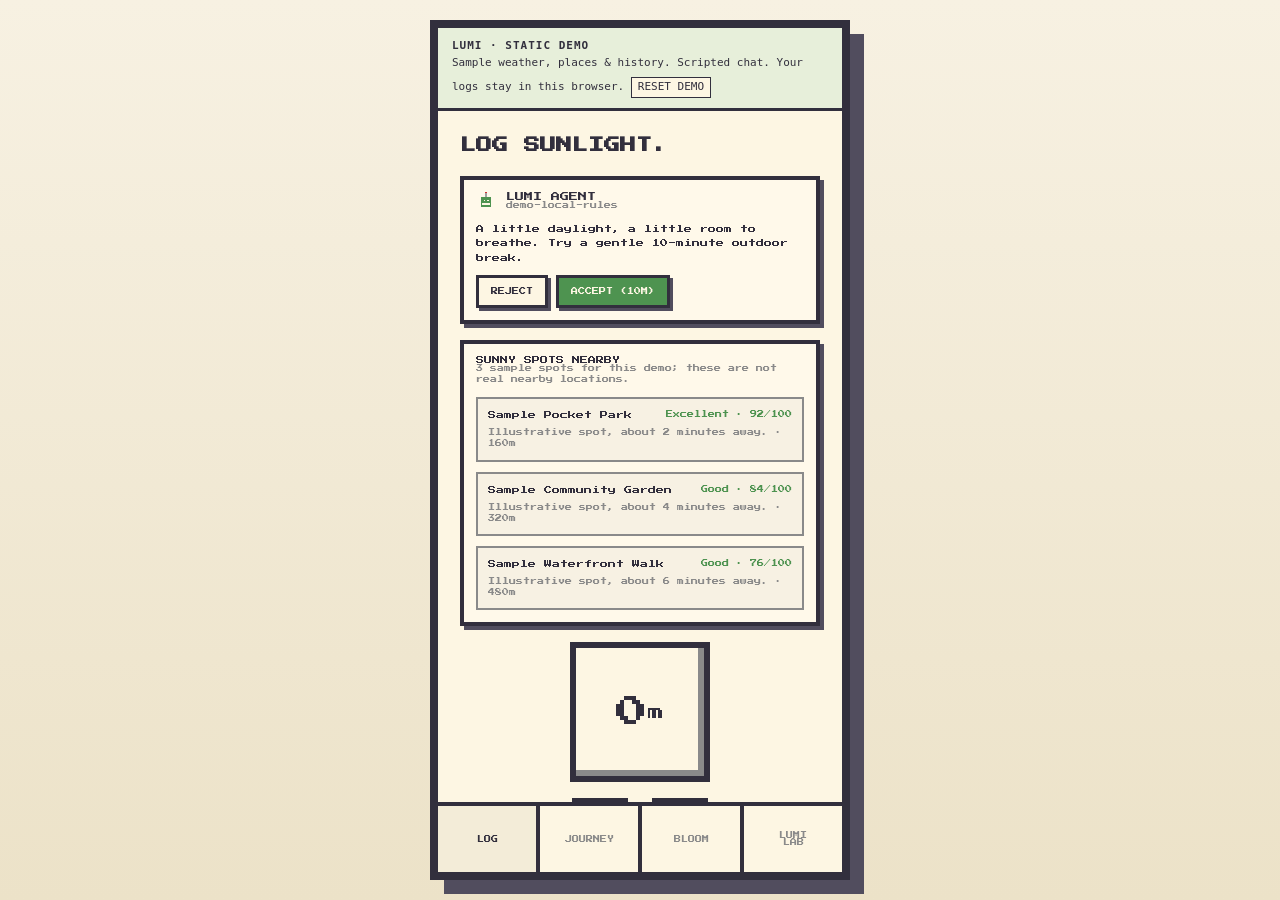
<file: demo/index.html>
<!DOCTYPE html>
<html lang="en">
<head>
    <meta charset="UTF-8">
    <meta name="viewport" content="width=device-width, initial-scale=1.0">
    <title>Lumi · Lumina Bloom Demo</title>
    <link rel="stylesheet" href="static/styles.css">
</head>
<body class="demo-mode">
<div class="device">
    <aside class="demo-banner" role="note">
        <strong>LUMI · STATIC DEMO</strong>
        Sample weather, places &amp; history. Scripted chat. Your logs stay in this browser.
        <button id="btn-reset-demo" type="button">RESET DEMO</button>
    </aside>
    <div id="screen-log" class="screen active">
        <h1 class="header">LOG SUNLIGHT.</h1>
        <div class="time-entry-wrapper">
            <div class="agent-nudge-box" id="agent-box">
                <div class="nudge-header">
                    <div class="agent-avatar">
                        <svg viewBox="0 0 16 16" width="20" height="20" style="shape-rendering: crispEdges;">
                            <rect x="4" y="4" width="8" height="8" fill="#4E9350"></rect>
                            <rect x="6" y="6" width="1" height="1" fill="#FDF6E3"></rect>
                            <rect x="9" y="6" width="1" height="1" fill="#FDF6E3"></rect>
                            <rect x="5" y="9" width="6" height="1" fill="#FDF6E3"></rect>
                            <rect x="7" y="1" width="2" height="3" fill="#A0A0A0"></rect>
                            <rect x="7" y="0" width="2" height="1" fill="#D32F2F"></rect>
                        </svg>
                    </div>
                    <div>
                        <div class="nudge-title">LUMI AGENT</div>
                        <div class="tiny-meta" id="agent-provider">booting local guide...</div>
                    </div>
                </div>

                <div id="agent-view-default">
                    <div class="nudge-text" id="agent-main-text">Checking location, weather, and your recent pattern...</div>
                    <div class="nudge-actions">
                        <button class="btn-agent btn-reject-nudge" id="btn-reject-init">REJECT</button>
                        <button class="btn-agent btn-accept-nudge" id="btn-accept-nudge">ACCEPT</button>
                    </div>
                </div>

                <div id="agent-view-reasons" style="display: none;">
                    <div class="nudge-text">Got it. Why skip right now?</div>
                    <div class="nudge-options">
                        <button class="btn-agent btn-reason" data-reason="busy">BUSY</button>
                        <button class="btn-agent btn-reason" data-reason="lazy">LAZY</button>
                        <button class="btn-agent btn-reason" data-reason="mood">NOT IN MOOD</button>
                    </div>
                </div>

                <div id="agent-view-response" style="display: none;">
                    <div class="nudge-text accent-text" id="agent-response-text">...</div>
                    <div class="nudge-actions top-gap">
                        <button class="btn-agent btn-reject-nudge" id="btn-back-to-default">BACK</button>
                    </div>
                </div>
            </div>

            <div class="places-card">
                <div class="section-mini-title">SUNNY SPOTS NEARBY</div>
                <div id="places-status" class="subdued">Location not loaded yet.</div>
                <div id="places-list" class="places-list"></div>
            </div>

            <div class="input-display"><span id="time-display">0</span><span class="unit">m</span></div>
            <div class="controls">
                <button class="btn-icon" id="btn-minus">-</button>
                <button class="btn-icon" id="btn-plus">+</button>
            </div>
            <div class="input-label">Minutes Spent<br><br>Outdoors</div>
            <button class="btn-save" id="btn-save">SAVE SESSION</button>
        </div>
    </div>

    <div id="screen-journey" class="screen">
        <h1 class="header">MY JOURNEY.</h1>
        <div class="calendar-wrapper">
            <div class="calendar-header-row">
                <button class="cal-nav-btn" id="btn-prev-month">&lt;</button>
                <div class="month-header" id="month-header">MONTH 202X</div>
                <button class="cal-nav-btn" id="btn-next-month">&gt;</button>
            </div>
            <div class="days-of-week">
                <div class="dow">S</div><div class="dow">M</div><div class="dow">T</div>
                <div class="dow">W</div><div class="dow">T</div><div class="dow">F</div><div class="dow">S</div>
            </div>
            <div class="calendar-grid" id="calendar-grid"></div>
            <div class="calendar-legend">
                <div class="legend-box border-only"></div> 0m
                <div class="legend-box heat-1"></div> 30m
                <div class="legend-box heat-2"></div> 60m
                <div class="legend-box heat-3"></div> 120m+
            </div>
        </div>
    </div>

    <div id="screen-bloom" class="screen">
        <div class="bloom-top-row">
            <h1 class="header left-header">CURRENT<br>GROWTH.</h1>
            <div class="weather-widget">
                <svg width="20" height="20" viewBox="0 0 16 16" style="shape-rendering: crispEdges;">
                    <rect x="2" y="1" width="6" height="6" fill="#FBC02D"></rect>
                    <rect x="3" y="0" width="4" height="8" fill="#FBC02D"></rect>
                    <rect x="1" y="2" width="8" height="4" fill="#FBC02D"></rect>
                    <rect x="6" y="8" width="8" height="4" fill="#A0A0A0"></rect>
                    <rect x="8" y="6" width="4" height="2" fill="#A0A0A0"></rect>
                    <rect x="4" y="10" width="12" height="2" fill="#A0A0A0"></rect>
                </svg>
                <div class="weather-data">
                    <span id="weather-temp">--°C</span><br>
                    <span class="subdued" id="weather-uv">UV: --</span>
                </div>
            </div>
        </div>

        <div class="bloom-wrapper">
            <div class="plant-container">
                <div class="pixel-plant stage-1" id="pixel-plant"></div>
            </div>
            <div class="stats-container">
                <div class="footer-label" id="total-sunlight-label">Total Sunlight: 0.0 Hours</div>
                <div class="cycle-label" id="cycle-label">Cycle Progress: 0 / 30h</div>
                <div class="footer-label muted-label">HARVESTED</div>
                <div class="harvest-box" id="harvest-container"></div>
            </div>
        </div>

        <div class="bloom-chat-card">
            <div class="section-title">BLOOM CHAT <span id="bloom-chat-status">Scripted demo companion.</span></div>
            <div class="body-state-row">
                <input id="body-state-input" type="text" placeholder="How does your body feel right now? e.g. tired, heavy eyes, anxious" maxlength="160">
            </div>
            <div id="bloom-chat-history" class="bloom-chat-history"></div>
            <div class="bloom-chat-input-row">
                <input id="bloom-chat-input" type="text" placeholder="Tell Bloom how you feel..." maxlength="300">
                <button id="bloom-chat-send" class="btn-agent btn-accept-nudge">SEND</button>
            </div>
        </div>
    </div>

    <div id="screen-ai" class="screen">
        <h1 class="header">LUMI LAB.</h1>
        <p class="prototype-note">Illustrative habit patterns. No body sensors or measured stress data.</p>
        <div class="section-title">BIOMETRIC SYNC <span>[ESTIMATED]</span></div>
        <div class="terminal-box terminal-space">
            <div class="sync-row">
                <span class="meta-row">RECOVERY LOAD</span>
                <span class="good-text">PATTERN MODEL</span>
            </div>
            <div class="terminal-value">
                DETECTED STRESS: <span id="stress-text" class="warn-text">MODERATE</span>
            </div>
            <div class="stress-bar-container">
                <div class="stress-bar-fill" id="stress-bar"></div>
            </div>
        </div>

        <div class="section-title">PROBABILITY OF SLACKING</div>
        <div class="graph-box">
            <div class="graph-subtext" id="slack-subtext">Loading behavioral estimate...</div>
            <svg class="graph-svg" viewBox="0 0 100 60" preserveAspectRatio="none" style="shape-rendering: crispEdges;">
                <line x1="0" y1="15" x2="100" y2="15" stroke="rgba(160,160,160,0.3)" stroke-width="1" stroke-dasharray="2,2"></line>
                <line x1="0" y1="30" x2="100" y2="30" stroke="rgba(160,160,160,0.3)" stroke-width="1" stroke-dasharray="2,2"></line>
                <line x1="0" y1="45" x2="100" y2="45" stroke="rgba(160,160,160,0.3)" stroke-width="1" stroke-dasharray="2,2"></line>
                <path d="M 0 50 L 20 46 L 40 36 L 60 18 L 80 10 L 100 16" fill="none" stroke="var(--pixel-green)" stroke-width="2"></path>
                <rect x="78" y="8" width="4" height="4" fill="var(--tomato-red)"></rect>
            </svg>
            <div class="graph-labels">
                <span>8A</span><span>12P</span><span>4P</span><span>8P</span>
            </div>
        </div>

        <div class="section-title">LATEST REASONS</div>
        <div class="terminal-box">
            <div class="terminal-text" id="feedback-log">No feedback yet. Reject a nudge to teach Lumi your routine.</div>
        </div>
    </div>

    <div class="bottom-nav">
        <button class="nav-btn active" data-target="screen-log">LOG</button>
        <button class="nav-btn" data-target="screen-journey">JOURNEY</button>
        <button class="nav-btn" data-target="screen-bloom">BLOOM</button>
        <button class="nav-btn" data-target="screen-ai">LUMI<br>LAB</button>
    </div>

    <div class="modal-overlay" id="day-modal">
        <div class="modal-card">
            <button class="btn-close" id="close-day-btn">X</button>
            <div class="modal-header">
                <div class="modal-icon">
                    <svg viewBox="0 0 16 16" width="100%" height="100%" style="shape-rendering: crispEdges;">
                        <rect x="2" y="4" width="12" height="10" fill="#FDF6E3" stroke="#322F3D" stroke-width="2"></rect>
                        <rect x="2" y="4" width="12" height="3" fill="#D32F2F"></rect>
                        <rect x="4" y="2" width="2" height="3" fill="#322F3D"></rect>
                        <rect x="10" y="2" width="2" height="3" fill="#322F3D"></rect>
                    </svg>
                </div>
                <div class="modal-title">
                    DAILY RECORD<br>
                    <span id="day-modal-date" class="modal-date">APR 01, 2026</span>
                </div>
            </div>
            <div class="modal-body">
                <span class="highlight">Sunlight logged</span>
                <div class="day-record-value" id="day-modal-mins">0 MINS</div>
            </div>
        </div>
    </div>
</div>
<script src="static/demo-api.js"></script>
<script src="static/app.js"></script>
</body>
</html>
</file>
<file: demo/static/styles.css>
@font-face {
    font-family: 'Press Start 2P';
    src: url('fonts/PressStart2P-Regular.ttf') format('truetype');
    font-display: swap;
}

:root {
    --bg-cream: #FDF6E3;
    --bg-panel: #FFF9EA;
    --dark-indigo: #322F3D;
    --soft-grey: #8A8A8A;
    --pixel-green: #4E9350;
    --light-green: #A7D7A9;
    --deep-green: #214D23;
    --flower-yellow: #FBC02D;
    --tomato-red: #D32F2F;
    --shadow: #514d5e;
    --neon-green: #9CFF6B;
}

* { box-sizing: border-box; }
body {
    margin: 0;
    min-height: 100vh;
    display: flex;
    justify-content: center;
    align-items: center;
    background: linear-gradient(180deg, #f7f1e2 0%, #ece2c8 100%);
    font-family: 'Press Start 2P', cursive;
}

.device {
    width: 420px;
    height: min(860px, 100dvh);
    background: var(--bg-cream);
    border: 8px solid var(--dark-indigo);
    box-shadow: 14px 14px 0 var(--shadow);
    display: flex;
    flex-direction: column;
    overflow: hidden;
    position: relative;
}

.screen {
    min-height: 0;
    flex: 1;
    display: none;
    padding: 22px;
    overflow-y: auto;
}
.screen.active { display: block; }

.header {
    color: var(--dark-indigo);
    font-size: 16px;
    line-height: 1.6;
    margin: 0 0 18px 0;
}
.left-header { margin-bottom: 0; }
.section-mini-title, .section-title {
    font-size: 8px;
    color: var(--dark-indigo);
    text-transform: uppercase;
}
.section-title {
    margin-top: 18px;
    margin-bottom: 8px;
    border-bottom: 2px solid var(--dark-indigo);
    padding-bottom: 6px;
    display: flex;
    justify-content: space-between;
}
.subdued, .tiny-meta, .muted-label, .graph-subtext {
    font-size: 7px;
    color: var(--soft-grey);
    line-height: 1.5;
}
.accent-text { color: var(--pixel-green); }
.top-gap { margin-top: 10px; }

.time-entry-wrapper { display: flex; flex-direction: column; align-items: center; gap: 16px; }
.agent-nudge-box, .places-card, .bloom-chat-card {
    width: 100%;
    background: var(--bg-panel);
    border: 4px solid var(--dark-indigo);
    box-shadow: 4px 4px 0 var(--shadow);
    padding: 12px;
}
.nudge-header {
    display: flex;
    gap: 10px;
    align-items: center;
    margin-bottom: 10px;
}
.nudge-title { font-size: 9px; color: var(--dark-indigo); }
.nudge-text { font-size: 8px; color: var(--dark-indigo); line-height: 1.8; }
.nudge-actions, .nudge-options {
    display: flex;
    gap: 8px;
    margin-top: 10px;
    flex-wrap: wrap;
}
.btn-agent, .btn-save, .btn-icon, .cal-nav-btn, .btn-close {
    font-family: 'Press Start 2P', cursive;
    cursor: pointer;
}
.btn-agent {
    border: 3px solid var(--dark-indigo);
    padding: 10px 12px;
    font-size: 7px;
    box-shadow: 3px 3px 0 var(--shadow);
}
.btn-accept-nudge { background: var(--pixel-green); color: var(--bg-cream); }
.btn-reject-nudge { background: var(--bg-cream); color: var(--dark-indigo); }
.btn-reason { background: var(--soft-grey); color: var(--bg-cream); }

.place-item {
    border: 2px solid var(--soft-grey);
    background: rgba(0,0,0,0.03);
    padding: 10px;
    display: flex;
    flex-direction: column;
    gap: 6px;
}
.place-header {
    display: flex;
    justify-content: space-between;
    gap: 8px;
    align-items: center;
}
.place-name { font-size: 8px; color: var(--dark-indigo); line-height: 1.5; }
.place-score { font-size: 7px; color: var(--pixel-green); line-height: 1.4; text-align: right; }
.place-meta { font-size: 7px; color: var(--soft-grey); line-height: 1.6; }
.place-link { font-size: 7px; color: var(--pixel-green); text-decoration: none; }
.places-list { display: flex; flex-direction: column; gap: 10px; margin-top: 12px; }

.input-display {
    width: 140px;
    height: 140px;
    border: 6px solid var(--dark-indigo);
    display: flex;
    justify-content: center;
    align-items: center;
    font-size: 32px;
    color: var(--dark-indigo);
    box-shadow: inset -6px -6px 0 var(--soft-grey);
    background: var(--bg-cream);
}
.unit { font-size: 16px; }
.controls { display: flex; gap: 24px; }
.btn-icon {
    width: 56px;
    height: 56px;
    border: 4px solid var(--dark-indigo);
    font-size: 24px;
    color: var(--dark-indigo);
    box-shadow: 4px 4px 0 var(--soft-grey);
    background: var(--bg-cream);
}
.input-label { font-size: 10px; color: var(--soft-grey); text-align: center; line-height: 1.7; }
.btn-save {
    width: 100%;
    padding: 18px;
    background-color: var(--pixel-green);
    border: 4px solid var(--dark-indigo);
    color: var(--bg-cream);
    font-size: 11px;
    box-shadow: 4px 4px 0 var(--dark-indigo);
    text-transform: uppercase;
}

.calendar-wrapper { display: flex; flex-direction: column; align-items: center; }
.calendar-header-row { display: flex; justify-content: space-between; align-items: center; width: 100%; margin-bottom: 20px; }
.cal-nav-btn {
    background: var(--bg-cream);
    border: 4px solid var(--dark-indigo);
    color: var(--dark-indigo);
    font-size: 10px;
    width: 36px;
    height: 36px;
    box-shadow: 2px 2px 0 var(--soft-grey);
}
.month-header { font-size: 10px; color: var(--dark-indigo); text-align: center; flex: 1; }
.days-of-week, .calendar-grid { display: grid; grid-template-columns: repeat(7, 1fr); width: 100%; }
.days-of-week { margin-bottom: 8px; }
.calendar-grid { gap: 6px; margin-bottom: 24px; }
.dow { font-size: 8px; color: var(--soft-grey); text-align: center; }
.day-cell {
    aspect-ratio: 1;
    border: 2px solid var(--soft-grey);
    display: flex;
    justify-content: center;
    align-items: center;
    font-size: 8px;
    color: var(--dark-indigo);
    position: relative;
    background: var(--bg-cream);
    cursor: pointer;
}
.empty-cell { border: none; background: transparent; cursor: default; }
.today-cell { border: 2px dashed var(--dark-indigo); font-weight: bold; }
.today-indicator { position: absolute; top: -10px; left: 50%; transform: translateX(-50%); font-size: 5px; }
.heat-1 { background-color: var(--light-green); border-color: var(--light-green); }
.heat-2 { background-color: var(--pixel-green); border-color: var(--pixel-green); color: var(--bg-cream); }
.heat-3 { background-color: var(--deep-green); border-color: var(--deep-green); color: var(--bg-cream); }
.calendar-legend { display: flex; gap: 12px; margin-top: 16px; font-size: 8px; color: var(--soft-grey); align-items: center; flex-wrap: wrap; justify-content: center; }
.legend-box { width: 12px; height: 12px; }
.border-only { border: 2px solid var(--soft-grey); }

.bloom-top-row { display: flex; justify-content: space-between; align-items: flex-start; width: 100%; margin-bottom: 16px; }
.weather-widget {
    display: flex;
    align-items: center;
    gap: 8px;
    border: 2px solid var(--soft-grey);
    padding: 8px;
    background: var(--bg-cream);
    box-shadow: 2px 2px 0 var(--soft-grey);
}
.bloom-wrapper { display: flex; flex-direction: column; align-items: center; }
.plant-container { width: 220px; height: 220px; display: flex; justify-content: center; align-items: center; }

.pixel-plant {
    width: 140px;
    height: 140px;
    position: relative;
    image-rendering: pixelated;
}
.pixel-plant::before, .pixel-plant::after {
    content: "";
    position: absolute;
    left: 50%;
    transform: translateX(-50%);
}
.pixel-plant::before {
    bottom: 18px;
    width: 90px;
    height: 36px;
    background: linear-gradient(180deg, #9b6b3d 0%, #7b4b22 100%);
    border: 4px solid var(--dark-indigo);
    box-shadow: inset -4px -4px 0 rgba(0,0,0,0.15);
}
.pixel-plant::after { background: transparent; }
.pixel-plant.stage-1::after { bottom: 54px; width: 18px; height: 18px; background: #4E9350; border: 4px solid var(--dark-indigo); }
.pixel-plant.stage-2::after { bottom: 54px; width: 20px; height: 40px; background: linear-gradient(180deg, #4E9350 0 100%); border-left: 4px solid var(--dark-indigo); border-right: 4px solid var(--dark-indigo); box-shadow: -22px -6px 0 -6px #4E9350, 22px -6px 0 -6px #4E9350; }
.pixel-plant.stage-3::after { bottom: 54px; width: 24px; height: 62px; background: linear-gradient(180deg, #4E9350 0 100%); border-left: 4px solid var(--dark-indigo); border-right: 4px solid var(--dark-indigo); box-shadow: -30px -6px 0 -6px #4E9350, 30px -6px 0 -6px #4E9350, -14px -26px 0 -6px #4E9350, 14px -26px 0 -6px #4E9350; }
.pixel-plant.stage-4::after { bottom: 54px; width: 28px; height: 74px; background: linear-gradient(180deg, #4E9350 0 100%); border-left: 4px solid var(--dark-indigo); border-right: 4px solid var(--dark-indigo); box-shadow: -30px -6px 0 -6px #4E9350, 30px -6px 0 -6px #4E9350, -18px -30px 0 -6px #4E9350, 18px -30px 0 -6px #4E9350; }
.pixel-plant.stage-5::after { bottom: 54px; width: 28px; height: 78px; background: linear-gradient(180deg, #4E9350 0 100%); border-left: 4px solid var(--dark-indigo); border-right: 4px solid var(--dark-indigo); box-shadow: -30px -6px 0 -6px #4E9350, 30px -6px 0 -6px #4E9350, -18px -34px 0 -6px #4E9350, 18px -34px 0 -6px #4E9350, -26px 8px 0 -6px #D32F2F, 26px 4px 0 -6px #D32F2F, 0 -18px 0 -6px #D32F2F; }

.stats-container { width: 100%; border-top: 2px dashed var(--soft-grey); margin-top: auto; padding-top: 16px; display: flex; flex-direction: column; align-items: center; }
.footer-label { font-size: 10px; color: var(--dark-indigo); text-align: center; line-height: 1.8; margin-bottom: 8px; }
.cycle-label { font-size: 8px; color: var(--pixel-green); margin-bottom: 16px; }
.harvest-box { display: flex; flex-wrap: wrap; gap: 8px; justify-content: center; min-height: 32px; margin-bottom: 8px; padding: 8px; background: rgba(0,0,0,0.03); border-radius: 8px; width: 100%; }

.bloom-chat-card { margin-top: 18px; }
.body-state-row input,
.bloom-chat-input-row input {
    width: 100%;
    border: 3px solid var(--dark-indigo);
    background: #fffdf7;
    padding: 10px;
    font-size: 10px;
    font-family: inherit;
    color: var(--dark-indigo);
}
.body-state-row { margin-bottom: 10px; }
.bloom-chat-history {
    margin-top: 10px;
    min-height: 180px;
    max-height: 260px;
    overflow-y: auto;
    border: 3px solid #9d9d9d;
    background: #f4efdf;
    padding: 10px;
}
.bloom-chat-input-row { margin-top: 10px; display: flex; gap: 8px; }
.chat-bubble {
    margin-bottom: 10px;
    padding: 8px 10px;
    border: 3px solid var(--dark-indigo);
    line-height: 1.8;
    font-size: 8px;
}
.chat-bubble.user { background: #eef5e8; }
.chat-bubble.assistant { background: #fff8dd; }

.terminal-box { background-color: var(--dark-indigo); border: 4px solid var(--soft-grey); padding: 12px; border-radius: 4px; box-shadow: inset 0 0 10px rgba(0,0,0,0.8), 4px 4px 0 var(--soft-grey); margin-bottom: 8px; }
.terminal-space { margin-bottom: 16px; }
.sync-row { display: flex; justify-content: space-between; align-items: center; margin-bottom: 12px; }
.meta-row { font-size: 7px; color: var(--soft-grey); }
.good-text { font-size: 7px; color: var(--pixel-green); }
.terminal-value { font-size: 7px; color: var(--bg-cream); }
.warn-text { color: var(--flower-yellow); }
.terminal-text { font-size: 6px; line-height: 2; color: var(--neon-green); text-shadow: 0 0 2px var(--neon-green); white-space: pre-wrap; }
.stress-bar-container { width: 100%; height: 12px; border: 2px solid var(--soft-grey); background: rgba(0,0,0,0.3); margin-top: 4px; margin-bottom: 8px; }
.stress-bar-fill { height: 100%; width: 45%; background: var(--flower-yellow); transition: width 0.5s ease, background 0.5s ease; }
.graph-box { border: 2px solid var(--dark-indigo); padding: 12px 12px 24px 12px; background: rgba(50,47,61,0.03); }
.graph-svg { width: 100%; height: 60px; display: block; margin-bottom: 8px; border-bottom: 2px solid var(--dark-indigo); border-left: 2px solid var(--dark-indigo); }
.graph-labels { display: flex; justify-content: space-between; font-size: 6px; color: var(--soft-grey); margin-top: 4px; }

.modal-overlay { display: none; position: absolute; inset: 0; background: rgba(50, 47, 61, 0.85); z-index: 100; justify-content: center; align-items: center; padding: 24px; }
.modal-overlay.active { display: flex; }
.modal-card { background: var(--bg-cream); border: 6px solid var(--dark-indigo); padding: 24px; width: 100%; box-shadow: 8px 8px 0 rgba(0,0,0,0.6); position: relative; }
.btn-close { position: absolute; top: -16px; right: -16px; width: 32px; height: 32px; background: var(--tomato-red); border: 4px solid var(--dark-indigo); color: white; font-size: 12px; display: flex; justify-content: center; align-items: center; box-shadow: 4px 4px 0 var(--dark-indigo); }
.modal-title, .modal-body { font-size: 8px; color: var(--dark-indigo); line-height: 1.8; }
.highlight { color: var(--pixel-green); margin-bottom: 8px; display: block; }
.day-record-value { font-size: 16px; color: var(--pixel-green); text-align: center; margin: 16px 0; font-weight: bold; }
.modal-date { color: var(--tomato-red); }

.bottom-nav { height: 70px; border-top: 4px solid var(--dark-indigo); display: flex; background-color: var(--bg-cream); flex-shrink: 0; }
.nav-btn {
    flex: 1;
    border: none;
    background: transparent;
    font-family: 'Press Start 2P', cursive;
    font-size: 7px;
    color: var(--soft-grey);
    cursor: pointer;
    display: flex;
    flex-direction: column;
    align-items: center;
    justify-content: center;
    border-right: 4px solid var(--dark-indigo);
}
.nav-btn:last-child { border-right: none; }
.nav-btn.active { color: var(--dark-indigo); background: #f3ecd8; }

@media (max-width: 480px) {
    body { align-items: flex-start; }
    .device {
        width: 100vw;
        height: 100dvh;
        border: none;
        box-shadow: none;
    }
}

.demo-banner {
    padding: 10px 14px;
    background: #e7efda;
    border-bottom: 3px solid var(--dark-indigo);
    color: var(--dark-indigo);
    font-family: ui-monospace, monospace;
    font-size: 11px;
    line-height: 1.5;
    flex-shrink: 0;
}
.demo-banner strong { display: block; letter-spacing: 1px; }
.demo-banner button {
    margin-top: 6px;
    border: 1px solid var(--dark-indigo);
    background: var(--bg-cream);
    color: var(--dark-indigo);
    font: inherit;
    cursor: pointer;
}
.prototype-note { font: 11px/1.6 ui-monospace, monospace; color: var(--dark-indigo); }
button:focus-visible, a:focus-visible, input:focus-visible { outline: 3px solid var(--pixel-green); outline-offset: 3px; }
button:disabled { opacity: .6; cursor: wait; }
@media (max-width: 360px) {
    .screen { padding: 14px; }
    .place-header { align-items: flex-start; }
    .bloom-top-row { gap: 8px; }
}
</file>
